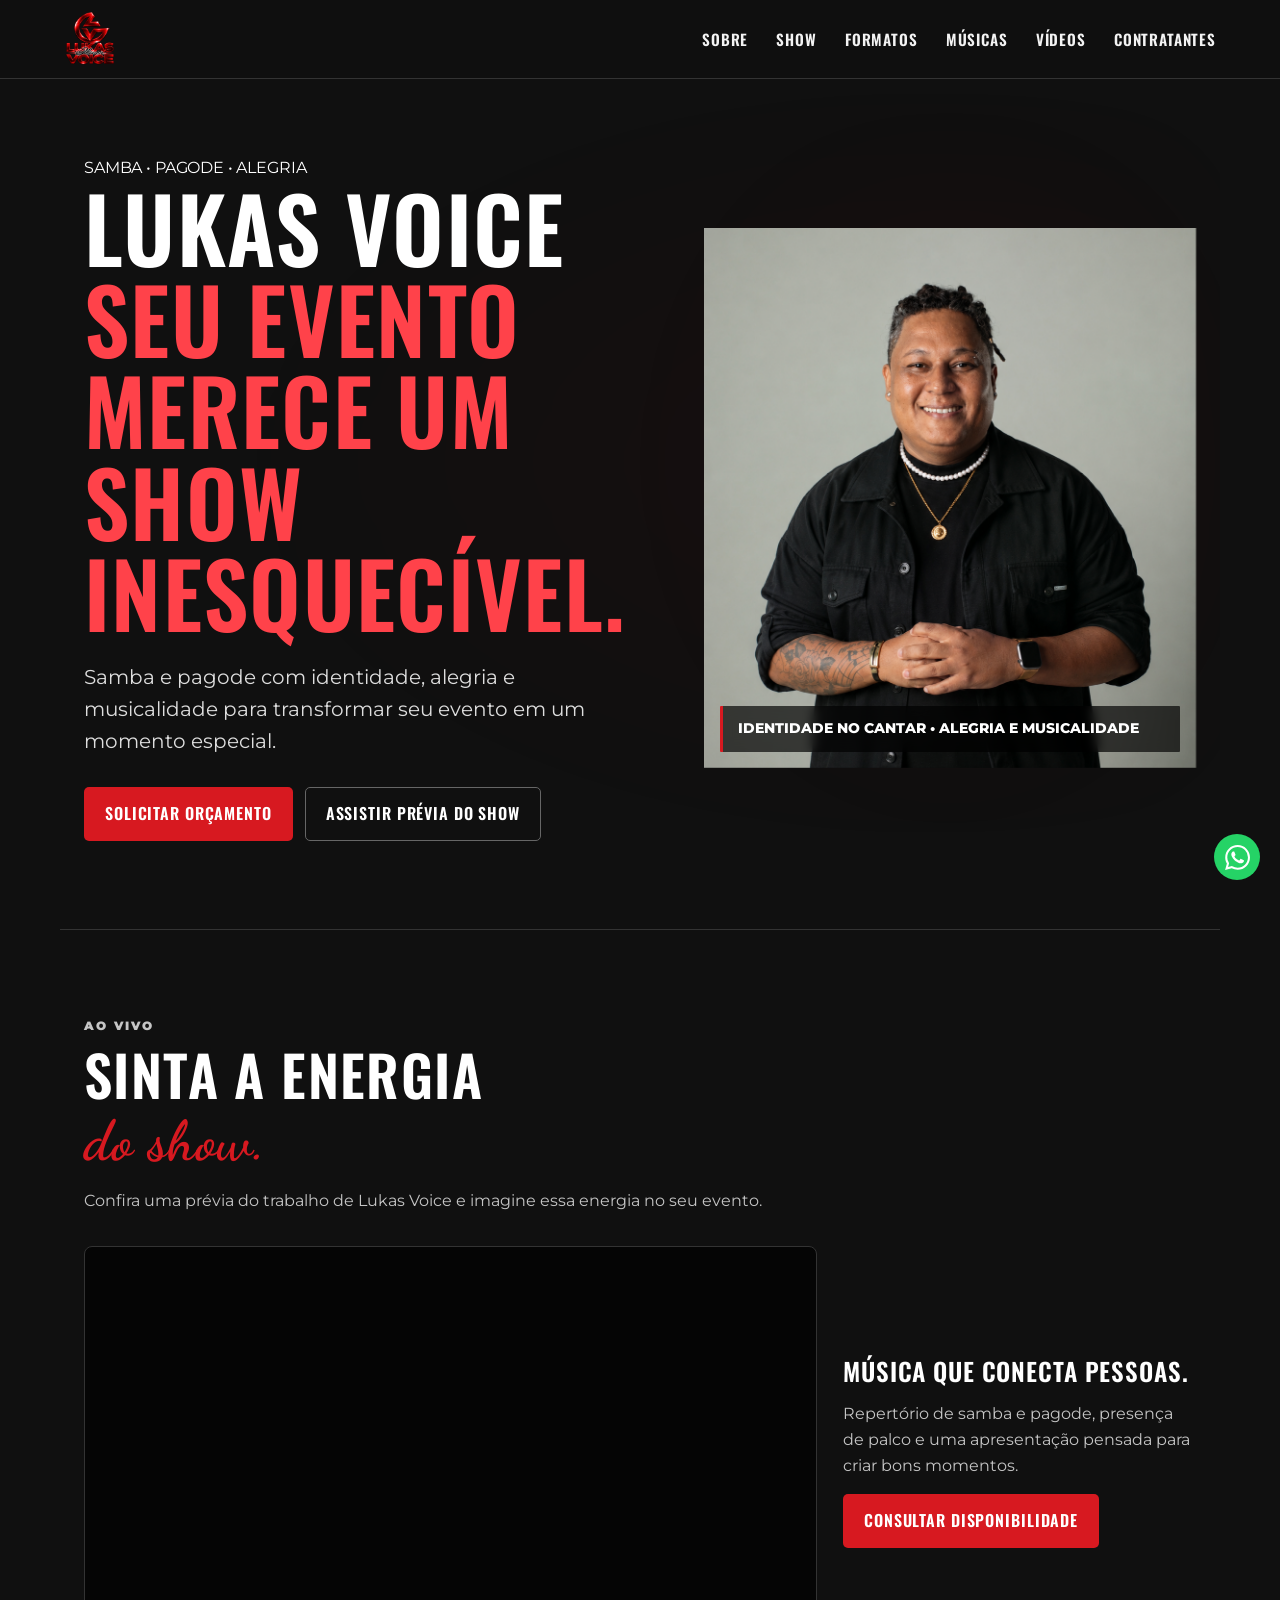
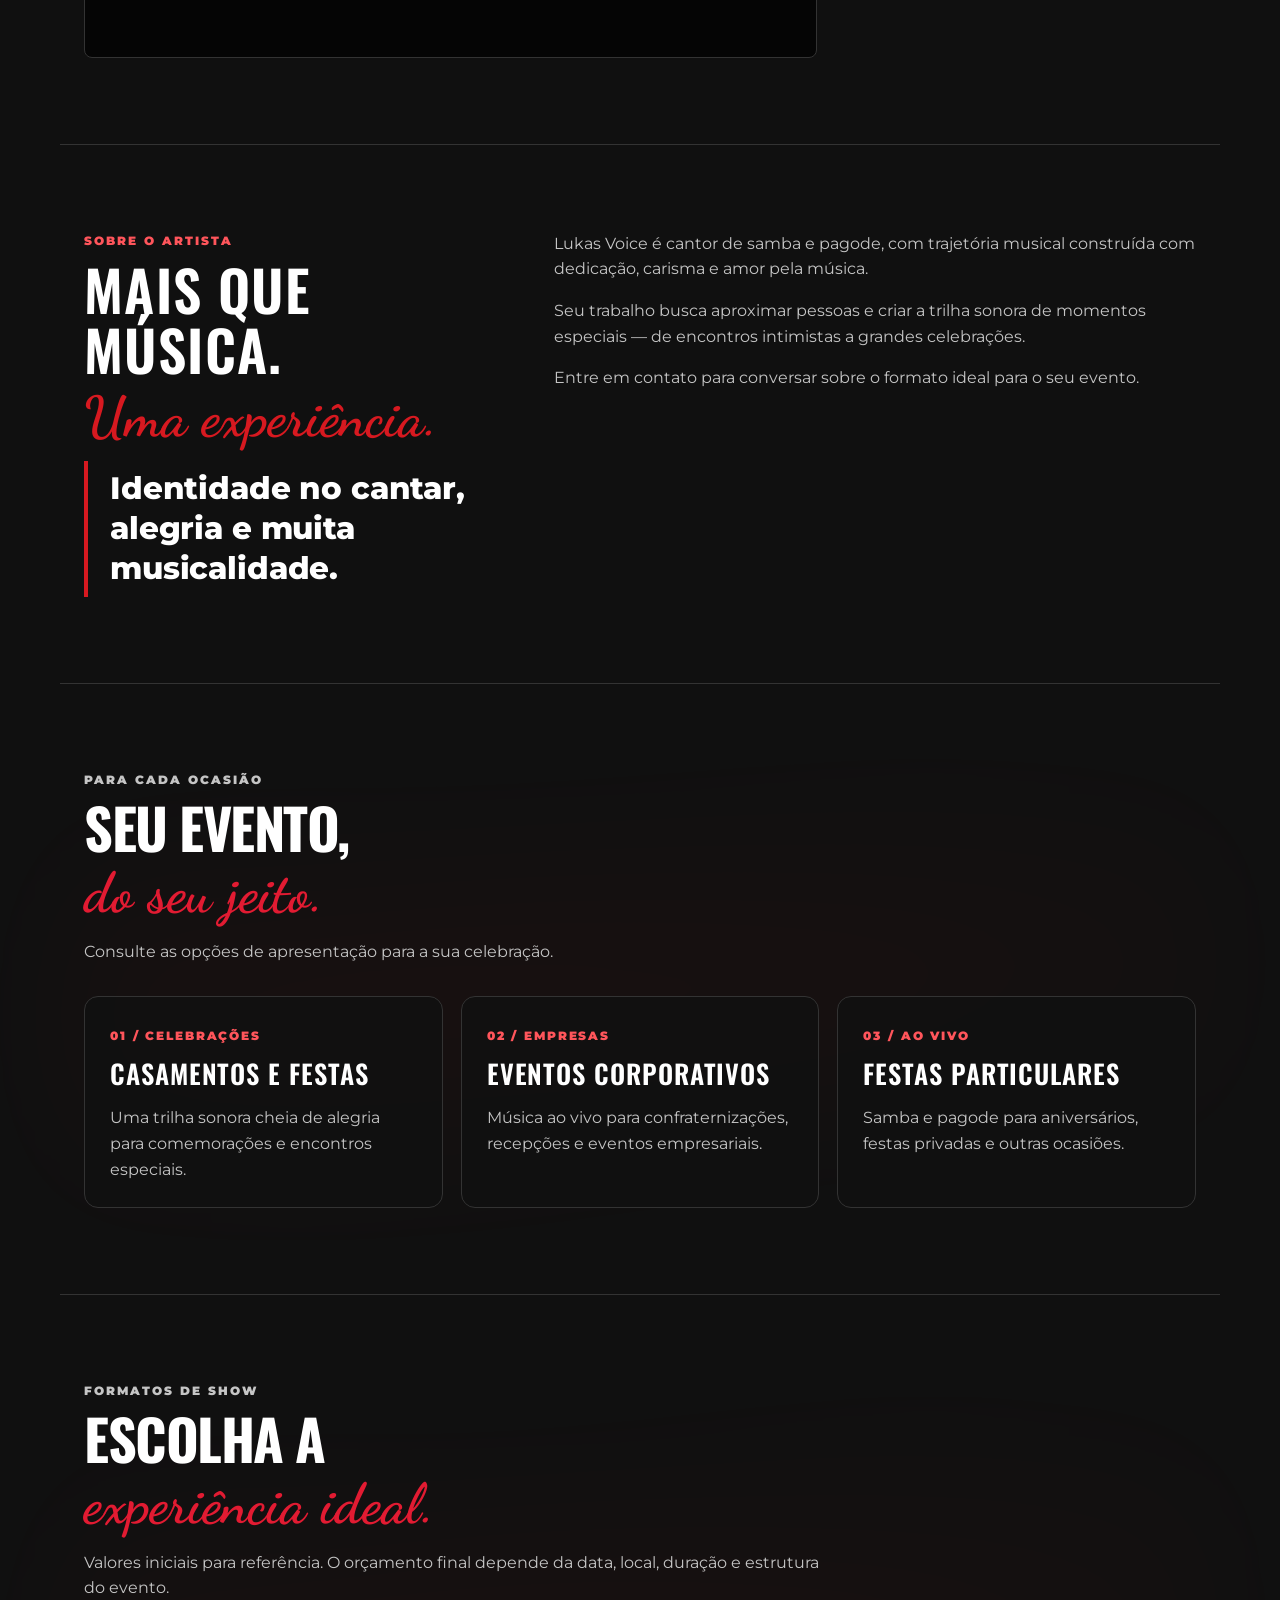
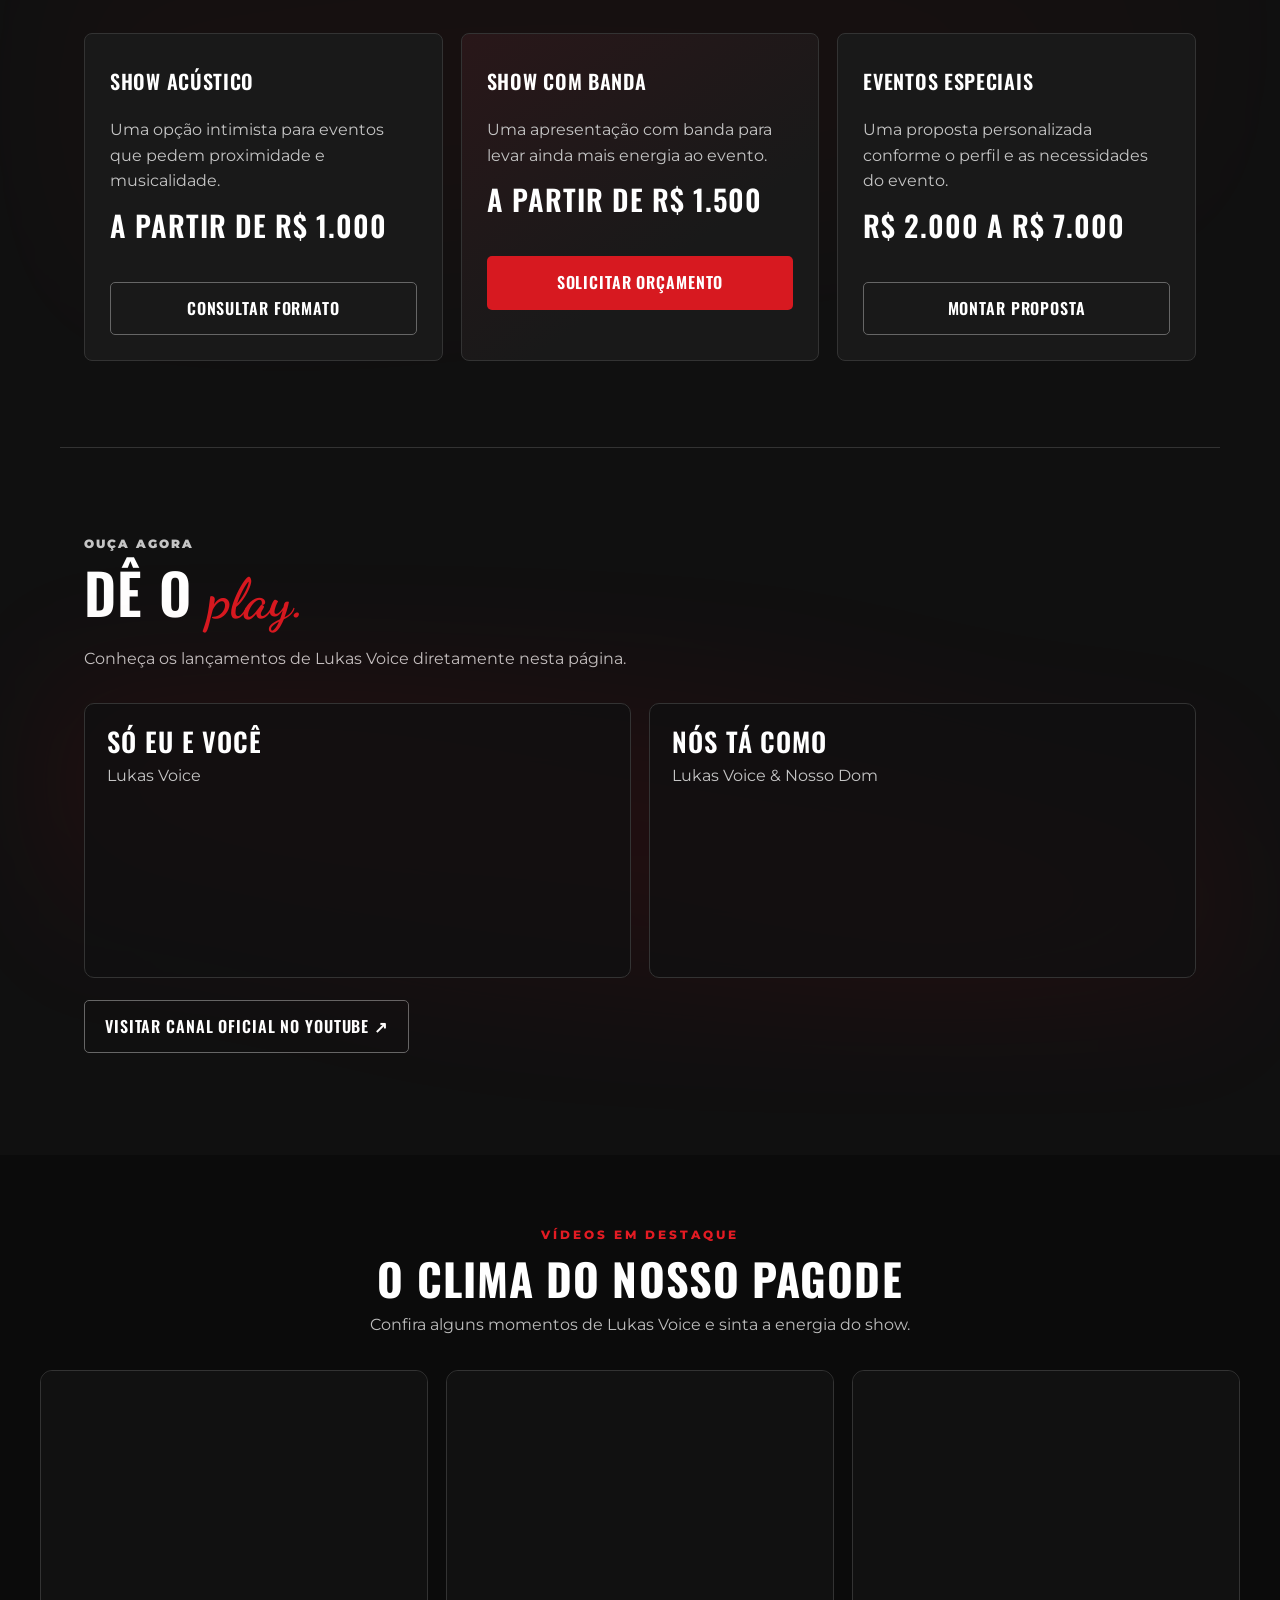
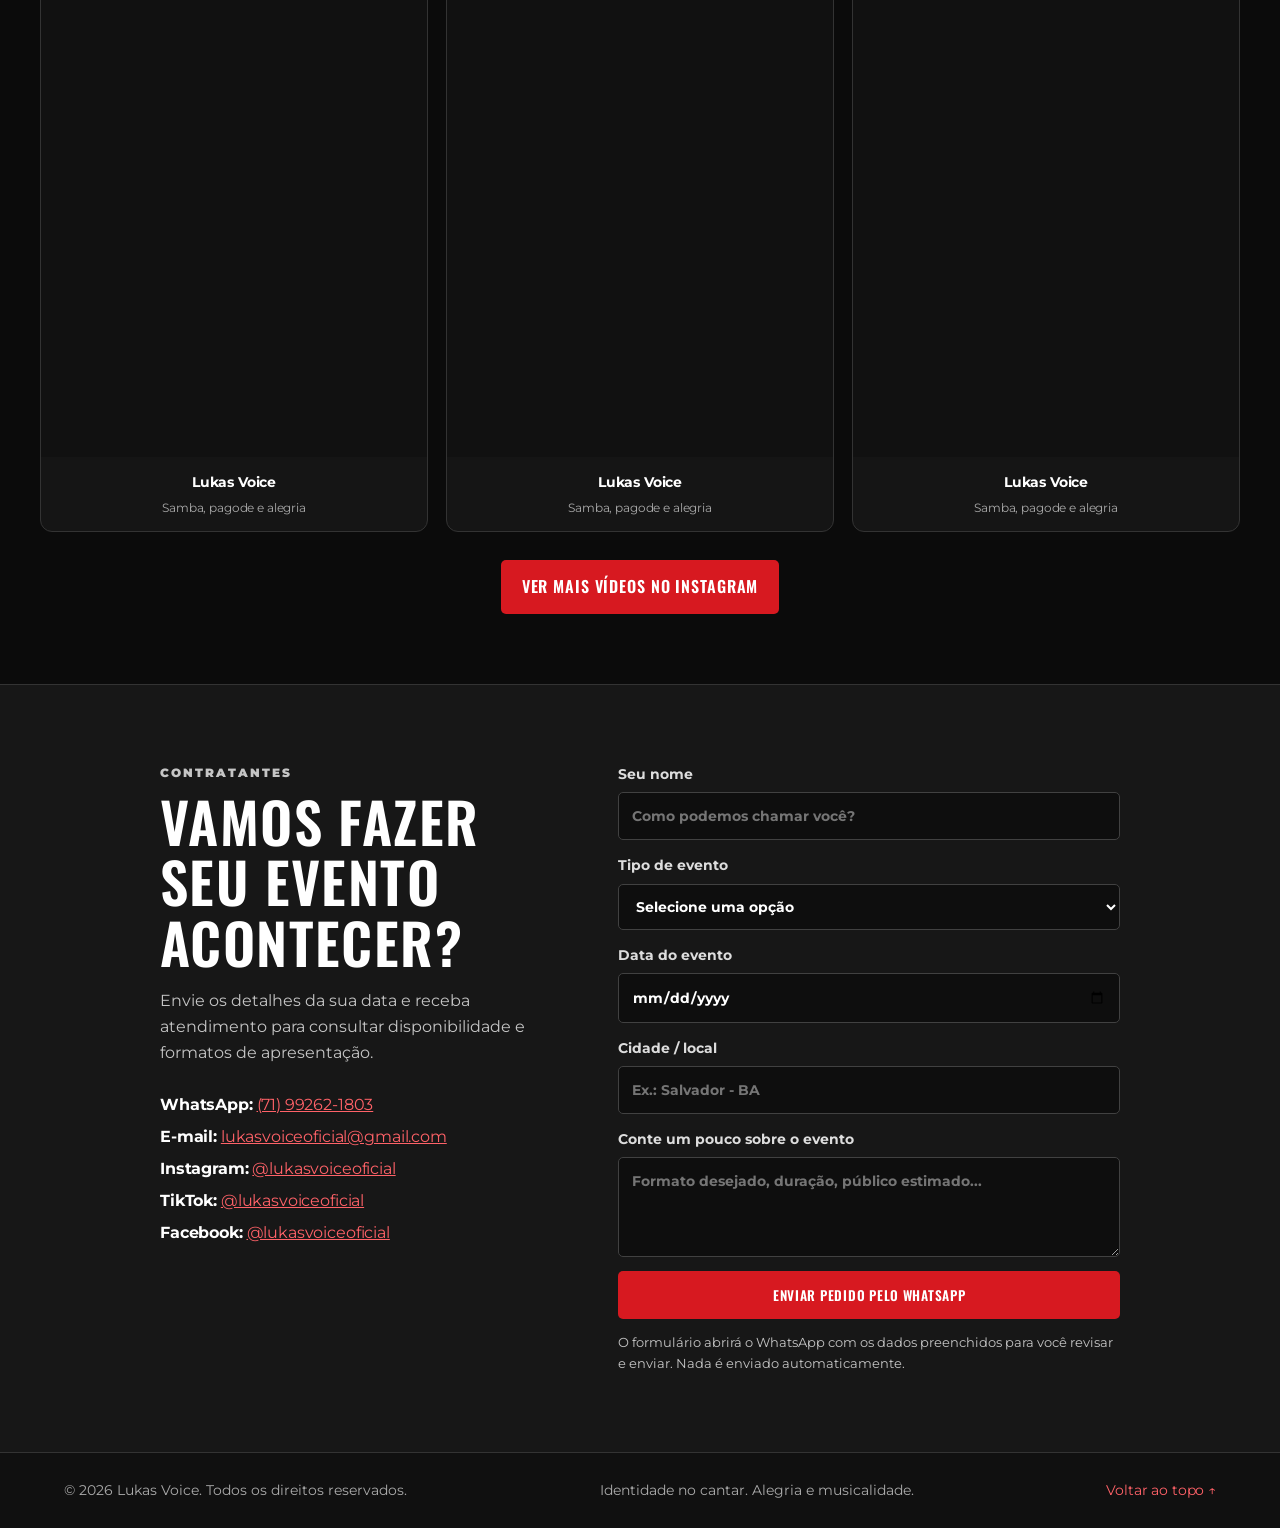
<file: index.html>
<!doctype html>
<html lang="pt-BR">
<head>
  <meta charset="utf-8">
  <meta name="viewport" content="width=device-width, initial-scale=1">
  <meta name="theme-color" content="#111111">
  <meta name="description" content="Lukas Voice — samba e pagode para casamentos, eventos corporativos, festas e celebrações especiais. Solicite seu orçamento.">
  <title>Lukas Voice | Samba, Pagode e Shows</title>
  <style>
    :root {
      --red: #d71920;
      --red-dark: #a90f16;
      --black: #101010;
      --panel: #191919;
      --white: #fff;
      --muted: #c5c5c5;
      --line: #333;
      --max: 1160px;
    }
    * { box-sizing: border-box; }
    html { scroll-behavior: smooth; }
    body {
      margin: 0;
      background: var(--black);
      color: var(--white);
      font-family: Inter, Arial, Helvetica, sans-serif;
      line-height: 1.6;
    }
    a { color: inherit; }
    img, iframe { max-width: 100%; }
    .site-header {
      position: sticky;
      top: 0;
      z-index: 20;
      min-height: 78px;
      display: flex;
      align-items: center;
      justify-content: space-between;
      gap: 24px;
      padding: 12px max(5vw, 22px);
      background: rgba(16,16,16,.96);
      border-bottom: 1px solid var(--line);
      backdrop-filter: blur(10px);
    }
    .brand { display: inline-flex; align-items: center; text-decoration: none; }
    .brand img { display: block; max-height: 54px; width: auto; }
    .nav { display: flex; align-items: center; gap: clamp(14px, 2.2vw, 30px); }
    .nav a {
      color: #f3f3f3;
      text-decoration: none;
      font-size: .95rem;
      font-weight: 700;
      transition: color .2s ease;
    }
    .nav a:hover { color: #ff555b; }
    .menu-toggle {
      display: none;
      color: white;
      background: transparent;
      border: 1px solid var(--line);
      border-radius: 6px;
      padding: 8px 12px;
      font-size: 1.2rem;
    }
    .hero {
      max-width: var(--max);
      min-height: 650px;
      margin: auto;
      padding: 76px 24px 88px;
      display: grid;
      grid-template-columns: minmax(0, 1.05fr) minmax(300px, .95fr);
      align-items: center;
      gap: clamp(32px, 6vw, 76px);
    }
    .eyebrow {
      margin: 0 0 16px;
      color: #ff5b61;
      font-size: .8rem;
      font-weight: 900;
      letter-spacing: .19em;
    }
    h1 {
      margin: 0;
      font-size: clamp(2.7rem, 5.5vw, 5.1rem);
      line-height: 1.02;
      letter-spacing: -.055em;
    }
    h1 span { color: #ff424a; }
    .lead { max-width: 570px; color: #dedede; font-size: clamp(1.05rem, 1.6vw, 1.25rem); margin: 24px 0 30px; }
    .actions { display: flex; flex-wrap: wrap; gap: 12px; }
    .button {
      display: inline-flex;
      justify-content: center;
      align-items: center;
      min-height: 48px;
      padding: 13px 20px;
      border: 1px solid transparent;
      border-radius: 5px;
      text-decoration: none;
      text-align: center;
      font-weight: 800;
      transition: transform .2s ease, background .2s ease;
    }
    .button:hover { transform: translateY(-2px); }
    .primary { background: var(--red); color: white; }
    .primary:hover { background: var(--red-dark); }
    .secondary { border-color: #666; background: transparent; color: white; }
   

.hero-art {
  position: relative;
  isolation: isolate;
  min-height: 420px;
  height: min(55vw, 540px);
  max-height: 540px;
  overflow: visible;
  border-radius: 12px;
  background: transparent;
  border: none;
  box-shadow: none;
}

.hero-art::before {
  content: "";
  position: absolute;
  inset: -18%;
  z-index: -1;
  pointer-events: none;
  background: radial-gradient(
    ellipse at 50% 45%,
    rgba(220, 0, 20, 0.24) 0%,
    rgba(180, 0, 15, 0.13) 35%,
    rgba(100, 0, 10, 0.05) 58%,
    transparent 50%
  );
  filter: blur(45px);
  border: none;
  box-shadow: none;
}

.foto-inicio {
  display: block;
  width: 100%;
  height: 100%;
  object-fit: cover;
  object-position: center 35%;
  border-radius: 0;
}


    .photo-caption {
      position: absolute;
      bottom: 16px;
      left: 16px;
      right: 16px;
      padding: 12px 15px;
      background: rgba(0,0,0,.68);
      border-left: 3px solid var(--red);
      border-radius: 1px;
      font-size: .85rem;
      font-weight: 800;
      backdrop-filter: blur(6px);
    }
    .section {
      max-width: var(--max);
      margin: auto;
      padding: 86px 24px;
      border-top: 1px solid var(--line);
    }
    .section-heading { max-width: 740px; margin-bottom: 32px; }
    .section-kicker { margin: 0 0 8px; color: #ff555b; font-size: .78rem; font-weight: 900; letter-spacing: .16em; }
    h2 { margin: 0 0 14px; font-size: clamp(2rem, 4vw, 3.4rem); line-height: 1.1; letter-spacing: -.04em; }
    .section-heading p, .about-copy p { color: var(--muted); }
    .video-layout { display: grid; grid-template-columns: minmax(0, 1.35fr) minmax(240px, .65fr); gap: 26px; align-items: center; }
    .video-frame { aspect-ratio: 16 / 9; overflow: hidden; background: #050505; border: 1px solid var(--line); border-radius: 8px; }
    .video-frame iframe { display: block; width: 100%; height: 100%; border: 0; }
    .video-copy { padding: 10px 0; }
    .video-copy h3 { margin: 0 0 10px; font-size: 1.55rem; }
    .video-copy p { color: var(--muted); }
    .about-grid { display: grid; grid-template-columns: .8fr 1.2fr; gap: 42px; align-items: start; }
    .about-highlight { border-left: 4px solid var(--red); padding: 8px 0 8px 22px; font-size: clamp(1.35rem, 2.4vw, 2rem); font-weight: 800; line-height: 1.3; }
    .about-copy p { margin-top: 0; }
    .event-grid, .price-grid { display: grid; grid-template-columns: repeat(3, minmax(0, 1fr)); gap: 18px; }
    .event-card, .price-card {
      background: var(--panel);
      border: 1px solid #333;
      border-radius: 8px;
      padding: 25px;
    }
    .event-card .number { color: #ff555b; font-size: .78rem; font-weight: 900; letter-spacing: .15em; }
    .event-card h3, .price-card h3 { margin: 10px 0 8px; font-size: 1.25rem; }
    .event-card p, .price-card p { margin-bottom: 0; color: var(--muted); }
    .price-card { display: flex; flex-direction: column; align-items: flex-start; }
    .price-card.featured { border-color: var(--red); background: linear-gradient(145deg, #291719, #191919 65%); }
    .price { display: block; margin: 8px 0 12px; font-size: 1.8rem; font-weight: 900; letter-spacing: -.04em; }
    .price-card .button { margin-top: 22px; width: 100%; }
    .music-grid { display: grid; grid-template-columns: repeat(2, minmax(0, 1fr)); gap: 18px; }
    .music-card { background: var(--panel); border: 1px solid var(--line); border-radius: 8px; padding: 22px; }
    .music-card h3 { margin: 0 0 5px; }
    .music-card p { color: var(--muted); margin: 0 0 14px; }
    .music-card iframe { display: block; width: 100%; border: 0; border-radius: 8px; }
    .gallery-note { color: var(--muted); }
    .contact {
      padding: 78px max(5vw, 24px);
      background: #171717;
      border-top: 1px solid var(--line);
    }
    .contact-inner { max-width: 960px; margin: auto; display: grid; grid-template-columns: .9fr 1.1fr; gap: 48px; }
    .contact-copy p { color: var(--muted); }
    .contact-details { margin-top: 24px; line-height: 2; }
    .contact-details a { color: #ff6268; }
    form { display: grid; gap: 14px; }
    label { display: grid; gap: 6px; color: #ddd; font-size: .9rem; font-weight: 700; }
    input, select, textarea {
      width: 100%;
      padding: 12px 13px;
      color: white;
      background: #0e0e0e;
      border: 1px solid #414141;
      border-radius: 5px;
      font: inherit;
    }
    input:focus, select:focus, textarea:focus { outline: 2px solid #d71920; outline-offset: 1px; }
    textarea { min-height: 100px; resize: vertical; }
    .form-note { color: var(--muted); font-size: .8rem; }
    .footer {
      display: flex;
      justify-content: space-between;
      align-items: center;
      gap: 16px;
      flex-wrap: wrap;
      padding: 26px max(5vw, 24px);
      color: #aaa;
      font-size: .88rem;
      border-top: 1px solid var(--line);
    }
    .footer p { margin: 0; }
    .footer a { color: #ff6268; text-decoration: none; }
    @media (max-width: 800px) {
      .site-header { min-height: 68px; }
      .menu-toggle { display: block; }
      .nav {
        display: none;
        position: absolute;
        top: 100%;
        left: 0;
        right: 0;
        flex-direction: column;
        align-items: stretch;
        gap: 0;
        padding: 10px 24px 18px;
        background: #111;
        border-bottom: 1px solid var(--line);
      }
      .nav.open { display: flex; }
      .nav a { padding: 12px 0; }
      .hero { grid-template-columns: 1fr; padding-top: 54px; gap: 30px; }
      .hero-art { min-height: 360px; height: min(105vw, 520px); }
      .video-layout, .about-grid, .contact-inner { grid-template-columns: 1fr; }
      .event-grid, .price-grid { grid-template-columns: 1fr; }
      .section { padding-top: 65px; padding-bottom: 65px; }
    }
    @media (max-width: 520px) {
      .music-grid { grid-template-columns: 1fr; }
      .hero { padding-left: 20px; padding-right: 20px; }
      .actions .button { width: 100%; }
      .whatsapp-float { right: 15px; bottom: 15px; }
    }
  
</style>

<style>
/* Abertura cinematográfica — Lukas Voice */
.lv-cinema {
  position: relative;
  isolation: isolate;
  overflow: hidden;
}

.lv-cinema::before {
  content: "";
  position: absolute;
  inset: 0;
  z-index: -1;
  pointer-events: none;
  background:
    radial-gradient(
      ellipse at 75% 45%,
      rgba(220, 20, 45, 0.24),
      transparent 58%
    );
  animation: lv-light-in 1.6s ease-out both;
}

.lv-reveal {
  opacity: 0;
  animation: lv-fade-up 0.9s ease-out forwards;
}

.lv-photo {
  opacity: 0;
  transform: scale(0.94);
  animation: lv-photo-in 1.3s ease-out 0.15s forwards;
}

.lv-title {
  opacity: 0;
  transform: translateY(22px);
  animation: lv-fade-up 0.9s ease-out 0.4s forwards;
}

.lv-subtitle {
  opacity: 0;
  animation: lv-fade-up 0.8s ease-out 0.7s forwards;
}

.lv-cta {
  opacity: 0;
  animation: lv-fade-up 0.8s ease-out 0.95s forwards;
  transition: transform 0.25s ease,
              box-shadow 0.25s ease;
}


/* Lukas Voice — hover individual, sem brilho externo */
.hero .actions.lv-cta {
  box-shadow: none !important;
  filter: none !important;
}

.hero .actions.lv-cta:hover {
  box-shadow: none !important;
  filter: none !important;
}

.hero .actions.lv-cta .button,
.hero .actions.lv-cta .button:hover {
  box-shadow: none !important;
  filter: none !important;
  text-shadow: none !important;
  transition: transform 0.2s ease, background 0.2s ease;
}

.hero .actions.lv-cta .button:hover {
  transform: translateY(-2px);
}

.hero .actions.lv-cta .button.primary:hover {
  background: var(--red-dark);
}

.hero .actions.lv-cta .button.secondary:hover {
  border-color: var(--red);
  background: rgba(215, 25, 32, 0.08);
}

@keyframes lv-fade-up {
  from {
    opacity: 0;
    transform: translateY(22px);
  }
  to {
    opacity: 1;
    transform: translateY(0);
  }
}

@keyframes lv-photo-in {
  from {
    opacity: 0;
    transform: scale(0.94);
    filter: brightness(0.65);
  }
  to {
    opacity: 1;
    transform: scale(1);
    filter: brightness(1);
  }
}

@keyframes lv-light-in {
  from { opacity: 0; }
  to { opacity: 1; }
}

@media (prefers-reduced-motion: reduce) {
  .lv-cinema::before,
  .lv-reveal,
  .lv-photo,
  .lv-title,
  .lv-subtitle,
  .lv-cta {
    animation: none !important;
    opacity: 1 !important;
    transform: none !important;
    filter: none !important;
  }

  .lv-cta {
    transition: none;
  }
}

/* Animação da frase de assinatura Lukas Voice */
.photo-caption {
  animation: assinatura-entrada 1.2s ease-out both;
  animation-delay: 1s;
  text-shadow: 0 0 12px rgba(220, 20, 45, 0.45);
}

@keyframes assinatura-entrada {
  0% {
    opacity: 0;
    transform: translateY(14px);
    letter-spacing: 1px;
  }

  100% {
    opacity: 1;
    transform: translateY(0);
    letter-spacing: normal;
  }
}

/* Brilho suave ao passar o mouse */
.photo-caption {
  transition: text-shadow 0.3s ease, color 0.3s ease;
}

.photo-caption:hover {
  color: #ff3048;
  text-shadow: 0 0 8px rgba(255, 48, 72, 0.65),
               0 0 20px rgba(255, 48, 72, 0.35);
}

@media (prefers-reduced-motion: reduce) {
  .photo-caption {
    animation: none;
    opacity: 1;
    transform: none;
    transition: none;
  }
}

/* Animação da logo Lukas Voice */
.logo img {
  transform-origin: center;
  animation: logo-entrada 1.2s ease-out both,
             logo-brilho 3s ease-in-out 1.2s infinite;
}

@keyframes logo-entrada {
  from {
    opacity: 0;
    transform: scale(0.75);
    filter: brightness(0.5);
  }
  to {
    opacity: 1;
    transform: scale(1);
    filter: brightness(1);
  }
}

@keyframes logo-brilho {
  0%, 100% {
    filter: drop-shadow(0 0 0 rgba(255, 35, 55, 0));
  }
  50% {
    filter: drop-shadow(0 0 12px rgba(255, 35, 55, 0.7));
  }
}

/* Palavras entrando uma por uma */
.lv-palavras span {
  display: inline-block;
  opacity: 0;
  animation: palavra-entrada 0.7s ease-out forwards;
}

.lv-palavras span:nth-child(1) {
  animation-delay: 0.3s;
}

.lv-palavras span:nth-child(2) {
  animation-delay: 0.8s;
}

.lv-palavras span:nth-child(3) {
  animation-delay: 1.3s;
}

@keyframes palavra-entrada {
  from {
    opacity: 0;
    transform: translateY(12px);
    filter: blur(4px);
  }
  to {
    opacity: 1;
    transform: translateY(0);
    filter: blur(0);
  }
}

@media (prefers-reduced-motion: reduce) {
  .logo img,
  .lv-palavras span {
    animation: none !important;
    opacity: 1;
    transform: none;
    filter: none;
  }
}

/* Correção definitiva do ícone flutuante */
a.whatsapp-float {
  position: fixed !important;
  background-color: #25D366 !important;
  right: 20px !important;
  bottom: 20px !important;
  width: 46px !important;
  height: 46px !important;
  min-width: 46px !important;
  padding: 0 !important;
  box-sizing: border-box !important;
  border-radius: 50% !important;
  display: flex !important;
  align-items: center !important;
  justify-content: center !important;
  overflow: hidden !important;
  z-index: 99999 !important;
  font-size: 0 !important;
  line-height: 0 !important;
}

a.whatsapp-float svg {
  display: block !important;
  width: 25px !important;
  height: 25px !important;
  min-width: 25px !important;
  max-width: 25px !important;
  min-height: 25px !important;
  max-height: 25px !important;
  flex: 0 0 25px !important;
  position: static !important;
}

a.whatsapp-float svg path {
  fill: #fff !important;
}

@media (max-width: 600px) {
  a.whatsapp-float {
    right: 14px !important;
    bottom: 14px !important;
    width: 42px !important;
    height: 42px !important;
    min-width: 42px !important;
  }
}

/* Animação do menu Lukas Voice */
nav a {
  position: relative;
  display: inline-block;
  text-decoration: none;
  transition: color 0.3s ease, transform 0.3s ease;
  animation: menu-entrada 0.7s ease-out both;
}

nav a:nth-child(1) { animation-delay: 0.10s; }
nav a:nth-child(2) { animation-delay: 0.20s; }
nav a:nth-child(3) { animation-delay: 0.30s; }
nav a:nth-child(4) { animation-delay: 0.40s; }
nav a:nth-child(5) { animation-delay: 0.50s; }
nav a:nth-child(6) { animation-delay: 0.60s; }

/* Linha vermelha que aparece embaixo */
nav a::after {
  content: "";
  position: absolute;
  left: 0;
  bottom: -5px;
  width: 100%;
  height: 2px;
  background: #e31e35;
  transform: scaleX(0);
  transform-origin: center;
  transition: transform 0.3s ease;
}

nav a:hover {
  color: #e31e35;
  transform: translateY(-2px);
}

nav a:hover::after {
  transform: scaleX(1);
}

@keyframes menu-entrada {
  from {
    opacity: 0;
    transform: translateY(-10px);
  }
  to {
    opacity: 1;
    transform: translateY(0);
  }
}

@media (prefers-reduced-motion: reduce) {
  nav a {
    animation: none;
    transition: none;
  }
}

/* Animação da logomarca Lukas Oliver Voice */
header .logo {
  display: inline-flex;
  align-items: center;
  transform-origin: left center;
  animation: lv-logo-entrada 1s ease-out both;
}

header .logo img {
  display: block;
  max-width: 100%;
  height: auto;
  animation: lv-logo-brilho 3.5s ease-in-out 1s infinite;
  transition: transform 0.3s ease;
}

header .logo:hover img {
  transform: scale(1.04);
}

@keyframes lv-logo-entrada {
  from {
    opacity: 0;
    transform: translateY(-10px) scale(0.94);
  }
  to {
    opacity: 1;
    transform: translateY(0) scale(1);
  }
}

@keyframes lv-logo-brilho {
  0%, 100% {
    filter: drop-shadow(0 0 0 rgba(227, 30, 53, 0));
  }
  50% {
    filter: drop-shadow(0 0 8px rgba(227, 30, 53, 0.45));
  }
}

@media (prefers-reduced-motion: reduce) {
  header .logo,
  header .logo img {
    animation: none !important;
    transition: none !important;
    transform: none !important;
    filter: none !important;
    opacity: 1 !important;
  }
}
  
/* LUKAS VOICE — remover brilho excessivo dos botões */
.button,
.button.primary,
.button.secondary {
  box-shadow: none !important;
  filter: none !important;
  text-shadow: none !important;
  -webkit-filter: none !important;
}

/* Hover sem sombra externa */
.button:hover,
.button.primary:hover,
.button.secondary:hover,
.button:focus,
.button:active {
  box-shadow: none !important;
  filter: none !important;
  -webkit-filter: none !important;
  text-shadow: none !important;
}

/* Desativar brilhos criados por pseudo-elementos */
.button::before,
.button::after,
.button.primary::before,
.button.primary::after,
.button.secondary::before,
.button.secondary::after {
  box-shadow: none !important;
  filter: none !important;
  -webkit-filter: none !important;
}

/* Movimento discreto, sem brilho vermelho */
.button:hover {
  transform: translateY(-1px);
}


/* LUKAS VOICE — fumaça vermelha atrás das músicas */
#musicas {
  position: relative;
  isolation: isolate;
  background: #101010;
}

#musicas .music-grid {
  position: relative;
  isolation: isolate;
}

/* Nuvens difusas, sem bordas quadradas */
#musicas .music-grid::before {
  content: "";
  position: absolute;
  z-index: -1;
  pointer-events: none;
  inset: -65px -45px;
  background:
    radial-gradient(
      ellipse at 18% 35%,
      rgba(220, 15, 35, 0.30) 0%,
      rgba(180, 10, 25, 0.16) 25%,
      transparent 58%
    ),
    radial-gradient(
      ellipse at 78% 65%,
      rgba(235, 20, 40, 0.27) 0%,
      rgba(160, 5, 25, 0.13) 28%,
      transparent 60%
    ),
    radial-gradient(
      ellipse at 50% 50%,
      rgba(120, 0, 15, 0.18) 0%,
      transparent 68%
    );
  filter: blur(38px);
  opacity: 0.9;
  animation: lv-fumaca 9s ease-in-out infinite alternate;
}

/* Players sem bordas vermelhas marcadas */
#musicas .music-card {
  position: relative;
  z-index: 1;
  background: rgba(16, 16, 16, 0.78);
  border: 1px solid rgba(255, 255, 255, 0.07);
  border-radius: 10px;
  transition: transform 0.3s ease;
}

#musicas .music-card:hover {
  transform: translateY(-3px);
}

@keyframes lv-fumaca {
  0% {
    transform: translate(-10px, 5px) scale(0.96);
    opacity: 0.65;
  }
  50% {
    transform: translate(8px, -7px) scale(1.03);
    opacity: 0.9;
  }
  100% {
    transform: translate(-3px, 4px) scale(1.06);
    opacity: 0.75;
  }
}

@media (prefers-reduced-motion: reduce) {
  #musicas .music-grid::before {
    animation: none;
  }

  #musicas .music-card {
    transition: none;
  }
}


/* Lukas Voice — fumaça vermelha discreta nas grades */
#eventos,
#formatos {
  position: relative;
  isolation: isolate;
}

#eventos::before,
#formatos::before {
  content: "";
  position: absolute;
  z-index: -1;
  pointer-events: none;
  inset: 8% 0;
  background:
    radial-gradient(
      ellipse at 20% 55%,
      rgba(215, 25, 32, 0.16),
      transparent 55%
    ),
    radial-gradient(
      ellipse at 75% 45%,
      rgba(215, 25, 32, 0.12),
      transparent 52%
    );
  filter: blur(45px);
  opacity: 0.8;
}

/* Cartões escuros e elegantes */
#eventos .event-card,
#formatos .format-card {
  background: rgba(16, 16, 16, 0.88);
  border: 1px solid rgba(215, 25, 32, 0.28);
  border-radius: 14px;
  transition: transform 0.25s ease,
              border-color 0.25s ease;
}

#eventos .event-card:hover,
#formatos .format-card:hover {
  transform: translateY(-3px);
  border-color: rgba(215, 25, 32, 0.55);
}

@media (prefers-reduced-motion: reduce) {
  #eventos .event-card,
  #formatos .format-card {
    transition: none;
  }
}

/* LUKAS VOICE — tipografia elegante */
#eventos h2,
#formatos h2 {
  font-family: 'Montserrat', sans-serif;
  font-weight: 800;
  letter-spacing: -1.5px;
  line-height: 1.05;
  color: #fff;
}

/* Destaques cursivos em vermelho */
#eventos h2 em,
#formatos h2 em,
#eventos h2 .destaque,
#formatos h2 .destaque {
  font-family: 'Dancing Script', cursive;
  font-weight: 700;
  font-style: normal;
  color: #e21b32;
  display: inline-block;
  letter-spacing: 0;
}

/* LUKAS VOICE — identidade tipográfica global */
:root {
  --font-main: 'Montserrat', sans-serif;
  --font-script: 'Dancing Script', cursive;
}

html,
body,
button,
input,
textarea,
select {
  font-family: var(--font-main);
}

body {
  letter-spacing: -0.15px;
}

/* Títulos principais */
h1,
h2,
h3,
h4,
.section-heading h2,
.hero h1 {
  font-family: var(--font-main);
  font-weight: 800;
  letter-spacing: -1.2px;
  line-height: 1.12;
}

/* Subtítulos e textos */
p,
li,
label,
small,
nav a,
.button,
button {
  font-family: var(--font-main);
}

/* Palavras em destaque cursivo e vermelho */
h1 em,
h2 em,
h3 em,
.script,
.destaque-cursivo {
  font-family: var(--font-script);
  font-weight: 700;
  font-style: normal;
  color: var(--red);
  letter-spacing: 0;
}

/* Textos dos cartões */
.music-card h3,
.event-card h3,
.format-card h3 {
  font-weight: 700;
  letter-spacing: -0.5px;
}

/* Campos de formulário */
input,
textarea,
select {
  font-size: 14px;
  letter-spacing: 0;
}

/* Celular */
@media (max-width: 600px) {
  h1,
  h2,
  h3,
  .section-heading h2 {
    letter-spacing: -0.6px;
  }
}

/* GRADE DE VÍDEOS — LUKAS VOICE */
.videos-reels {
  padding: 70px 20px;
  background: #0b0b0b;
  color: #fff;
}

.reels-container {
  max-width: 1200px;
  margin: 0 auto;
}

.reels-heading {
  text-align: center;
  margin-bottom: 32px;
}

.reels-heading .reels-eyebrow {
  color: #e31b23;
  font-size: 12px;
  font-weight: 800;
  letter-spacing: 3px;
  text-transform: uppercase;
}

.reels-heading h2 {
  margin: 10px 0;
  font-size: clamp(28px, 4vw, 44px);
  font-weight: 800;
}

.reels-heading p {
  color: #bdbdbd;
  margin: 0;
  line-height: 1.6;
}

.reels-grid {
  display: grid;
  grid-template-columns: repeat(3, minmax(0, 1fr));
  gap: 18px;
  align-items: start;
}

.reel-card {
  min-width: 0;
  overflow: hidden;
  border: 1px solid #292929;
  border-radius: 12px;
  background: #151515;
  transition: border-color .25s, transform .25s;
}

.reel-card:hover {
  border-color: #e31b23;
  transform: translateY(-3px);
}

.reel-video {
  width: 100%;
  min-height: 420px;
  aspect-ratio: 9 / 16;
  overflow: hidden;
  background: #111;
}

.reel-video blockquote.instagram-media {
  width: 100% !important;
  min-width: 0 !important;
  max-width: 100% !important;
  margin: 0 !important;
  border: 0 !important;
  border-radius: 0 !important;
  background: #111 !important;
}

.reel-caption {
  padding: 14px;
  color: #fff;
  font-size: 14px;
  font-weight: 700;
  text-align: center;
}

.reel-caption span {
  display: block;
  margin-top: 5px;
  color: #aaa;
  font-size: 12px;
  font-weight: 400;
}

@media (max-width: 700px) {
  .videos-reels {
    padding: 45px 12px;
  }

  .reels-grid {
    grid-template-columns: repeat(2, minmax(0, 1fr));
    gap: 10px;
  }

  .reel-video {
    min-height: 340px;
  }

  .reel-caption {
    padding: 10px 6px;
    font-size: 12px;
  }
}

@media (max-width: 380px) {
  .reels-grid {
    grid-template-columns: 1fr;
    max-width: 420px;
    margin: 0 auto;
    gap: 18px;
  }

  .reel-video {
    min-height: 420px;
  }
}


/* CORREÇÃO MOBILE — manter os Reels verticais sem achatar */
@media (max-width: 700px) {
  .reels-grid {
    grid-template-columns: minmax(0, 1fr) !important;
    max-width: 420px;
    margin: 0 auto;
    gap: 18px;
  }

  .reel-video {
    height: auto !important;
    min-height: 0 !important;
    aspect-ratio: auto !important;
    overflow: visible !important;
  }

  .reel-video blockquote.instagram-media {
    width: 100% !important;
    min-width: 0 !important;
    max-width: 100% !important;
    margin: 0 auto !important;
  }

  .reel-video iframe {
    max-width: 100% !important;
  }
}

/* AJUSTE VISUAL — fumaça vermelha bem discreta, sem contornos fortes */
.hero-art::before,
.lv-cinema::before,
#eventos::before,
#formatos::before,
#musicas .music-grid::before {
  display: block !important;
  filter: blur(58px) !important;
  opacity: 0.32 !important;
}

.hero-art::before {
  background: radial-gradient(ellipse at 50% 45%, rgba(220, 0, 20, 0.16) 0%, rgba(180, 0, 15, 0.07) 38%, transparent 68%) !important;
}

.lv-cinema::before {
  animation: lv-light-in 1.6s ease-out both !important;
  background: radial-gradient(ellipse at 75% 45%, rgba(220, 20, 45, 0.12), transparent 62%) !important;
}

#eventos::before,
#formatos::before {
  opacity: 0.28 !important;
  filter: blur(58px) !important;
}

#musicas .music-grid::before {
  opacity: 0.34 !important;
  filter: blur(55px) !important;
  animation: lv-fumaca 14s ease-in-out infinite alternate !important;
}

.photo-caption,
.photo-caption:hover {
  text-shadow: none !important;
}

.logo img,
header .logo img {
  animation: logo-entrada 1.2s ease-out both !important;
  filter: none !important;
}

.event-card,
#formatos .price-card,
#musicas .music-card,
.reel-card,
.price-card.featured {
  border-color: #333 !important;
  box-shadow: none !important;
}

#eventos .event-card:hover,
#formatos .price-card:hover,
.reel-card:hover,
#musicas .music-card:hover {
  border-color: #333 !important;
  box-shadow: none !important;
}

#eventos .event-card,
#formatos .price-card,
.reel-card,
#musicas .music-card {
  transition: transform .25s ease !important;
}


/* LUKAS VOICE — tipografia de impacto, com leitura confortável */
:root {
  --font-main: 'Montserrat', Arial, sans-serif;
  --font-display: 'Oswald', Impact, sans-serif;
  --font-script: 'Dancing Script', cursive;
}

body, button, input, textarea, select {
  font-family: var(--font-main) !important;
}

h1, h2, h3, h4,
.section-heading h2,
.hero h1,
.eyebrow,
.nav a,
.button,
.menu-toggle,
.event-card h3,
.music-card h3,
.format-card h3,
.price-card h3,
.price,
.price-value {
  font-family: var(--font-display) !important;
  font-weight: 600;
  letter-spacing: .035em;
  text-transform: uppercase;
}

h1, .hero h1 {
  font-size: clamp(3rem, 7vw, 6rem);
  line-height: 1.02;
  letter-spacing: .015em;
}

h2, .section-heading h2 {
  font-size: clamp(2.15rem, 4.5vw, 3.5rem);
  line-height: 1.08;
  letter-spacing: .025em;
}

h3, .event-card h3, .music-card h3, .format-card h3 {
  font-size: clamp(1.25rem, 2.3vw, 1.65rem);
  line-height: 1.2;
}

.nav a, .button, button {
  letter-spacing: .055em;
}

p, li, label, small, input, textarea, select {
  font-family: var(--font-main) !important;
  letter-spacing: 0;
}

h1 em, h2 em, h3 em, .script, .destaque-cursivo,
#eventos h2 em, #formatos h2 em {
  font-family: var(--font-script) !important;
  text-transform: none;
  letter-spacing: 0;
}

@media (max-width: 600px) {
  h1, .hero h1 { font-size: clamp(2.65rem, 12vw, 4.2rem); }
  h2, .section-heading h2 { font-size: clamp(2rem, 9vw, 2.8rem); }
  .nav a, .button { letter-spacing: .025em; }
}

</style>

<link rel="preconnect" href="https://fonts.googleapis.com">
<link rel="preconnect" href="https://fonts.gstatic.com" crossorigin>
<link href="https://fonts.googleapis.com/css2?family=Dancing+Script:wght@600;700&family=Montserrat:wght@400;500;600;700;800;900&family=Oswald:wght@400;500;600;700&display=swap" rel="stylesheet">
</head>
<body>
  <header class="site-header">
    <a class="brand" href="#inicio" aria-label="Lukas Voice - início">
      <img src="Logo PNG.png" alt="Logomarca Lukas Voice">
    </a>
    <button class="menu-toggle" type="button" aria-label="Abrir menu" aria-expanded="false">☰</button>
    <nav class="nav" aria-label="Navegação principal">
      <a href="#sobre">Sobre</a>
      <a href="#video">Show</a>
      <a href="#formatos">Formatos</a>
      <a href="#musicas">Músicas</a>
      <a href="#videos">Vídeos</a>
      <a href="#contato">Contratantes</a>
    </nav>
  </header>

  <main>
    <section class="hero lv-cinema" id="inicio">
      <div class="hero-content">
        <div class="lv-palavras">
          <span>SAMBA</span>
          <span> • PAGODE</span>
          <span> • ALEGRIA</span>
        </div>
        <h1 class="lv-title">LUKAS VOICE<br><span>Seu evento merece um show inesquecível.</span></h1>
        <p class="lead lv-subtitle">Samba e pagode com identidade, alegria e musicalidade para transformar seu evento em um momento especial.</p>
        <div class="actions lv-cta">
          <a class="button primary" href="https://wa.me/5571992621803?text=Ol%C3%A1%2C%20quero%20um%20or%C3%A7amento%20para%20show%20do%20Lukas%20Voice." target="_blank" rel="noopener">Solicitar orçamento</a>
          <a class="button secondary" href="#video">Assistir prévia do show</a>
        </div>
      </div>
      <div class="hero-art" aria-label="Foto oficial do artista">
        <img src="LUKAS VOICE INIICIO.PNG" class="foto-inicio lv-photo" alt="Foto oficial de Lukas Voice">
        <div class="photo-caption">IDENTIDADE NO CANTAR • ALEGRIA E MUSICALIDADE</div>
      </div>
    </section>

    <section class="section" id="video">
      <div class="section-heading">
        <p class="section-kicker">AO VIVO</p>
        <h2>Sinta a energia<br>
        <em>do show.</em></h2>
        <p>Confira uma prévia do trabalho de Lukas Voice e imagine essa energia no seu evento.</p>
      </div>
      <div class="video-layout">
        <div class="video-frame">
          <iframe src="https://www.youtube-nocookie.com/embed/ZM0YAHqF410" title="Lukas Voice — vídeo em destaque" loading="lazy" allow="accelerometer; autoplay; clipboard-write; encrypted-media; gyroscope; picture-in-picture; web-share" allowfullscreen></iframe>
        </div>
        <div class="video-copy">
          <h3>Música que conecta pessoas.</h3>
          <p>Repertório de samba e pagode, presença de palco e uma apresentação pensada para criar bons momentos.</p>
          <a class="button primary" href="https://wa.me/5571992621803?text=Ol%C3%A1%2C%20quero%20consultar%20a%20disponibilidade%20do%20Lukas%20Voice." target="_blank" rel="noopener">Consultar disponibilidade</a>
        </div>
      </div>
    </section>

    <section class="section" id="sobre">
      <div class="about-grid">
        <div>
          <p class="section-kicker">SOBRE O ARTISTA</p>
          <h2>Mais que música.<br>
            <em>Uma experiência.</em>
          </h2>
          
          <div class="about-highlight">Identidade no cantar, alegria e muita musicalidade.</div>
        </div>
        <div class="about-copy">
          <p>Lukas Voice é cantor de samba e pagode, com trajetória musical construída com dedicação, carisma e amor pela música.</p>
          <p>Seu trabalho busca aproximar pessoas e criar a trilha sonora de momentos especiais — de encontros intimistas a grandes celebrações.</p>
          <p>Entre em contato para conversar sobre o formato ideal para o seu evento.</p>
        </div>
      </div>
    </section>

    <section class="section" id="eventos">
      <div class="section-heading">
        <p class="section-kicker">PARA CADA OCASIÃO</p>
        <h2>Seu evento,<br>
          <em>do seu jeito.</em>
        </h2>
        <p>Consulte as opções de apresentação para a sua celebração.</p>
      </div>
      <div class="event-grid">
        <article class="event-card">
          <span class="number">01 / CELEBRAÇÕES</span>
          <h3>Casamentos e festas</h3>
          <p>Uma trilha sonora cheia de alegria para comemorações e encontros especiais.</p>
        </article>
        <article class="event-card">
          <span class="number">02 / EMPRESAS</span>
          <h3>Eventos corporativos</h3>
          <p>Música ao vivo para confraternizações, recepções e eventos empresariais.</p>
        </article>
        <article class="event-card">
          <span class="number">03 / AO VIVO</span>
          <h3>Festas particulares</h3>
          <p>Samba e pagode para aniversários, festas privadas e outras ocasiões.</p>
        </article>
      </div>
    </section>

    <section class="section" id="formatos">
      <div class="section-heading">
        <p class="section-kicker">FORMATOS DE SHOW</p>
        <h2>Escolha a<br>
          <em>experiência ideal.</em>
        </h2>
        <p>Valores iniciais para referência. O orçamento final depende da data, local, duração e estrutura do evento.</p>
      </div>
      <div class="price-grid">
        <article class="price-card">
          <h3>Show acústico</h3>
          <p>Uma opção intimista para eventos que pedem proximidade e musicalidade.</p>
          <span class="price">A partir de R$ 1.000</span>
          <a class="button secondary" href="https://wa.me/5571992621803?text=Ol%C3%A1%2C%20quero%20um%20or%C3%A7amento%20para%20show%20ac%C3%BAstico." target="_blank" rel="noopener">Consultar formato</a>
        </article>
        <article class="price-card featured">
          <h3>Show com banda</h3>
          <p>Uma apresentação com banda para levar ainda mais energia ao evento.</p>
          <span class="price">A partir de R$ 1.500</span>
          <a class="button primary" href="https://wa.me/5571992621803?text=Ol%C3%A1%2C%20quero%20um%20or%C3%A7amento%20para%20show%20com%20banda." target="_blank" rel="noopener">Solicitar orçamento</a>
        </article>
        <article class="price-card">
          <h3>Eventos especiais</h3>
          <p>Uma proposta personalizada conforme o perfil e as necessidades do evento.</p>
          <span class="price">R$ 2.000 a R$ 7.000</span>
          <a class="button secondary" href="https://wa.me/5571992621803?text=Ol%C3%A1%2C%20quero%20conversar%20sobre%20um%20evento%20especial." target="_blank" rel="noopener">Montar proposta</a>
        </article>
      </div>
    </section>

    <section class="section" id="musicas">
      <div class="section-heading">
        <p class="section-kicker">OUÇA AGORA</p>
        <h2>Dê o <em>play.</em></h2>
        <p>Conheça os lançamentos de Lukas Voice diretamente nesta página.</p>
      </div>
      <div class="music-grid">
        <article class="music-card">
          <h3>Só Eu e Você</h3>
          <p>Lukas Voice</p>
          <iframe src="https://open.spotify.com/embed/album/2mIDBbctSMGeaBbPWwubSh?utm_source=generator" height="152" loading="lazy" allow="autoplay; clipboard-write; encrypted-media; fullscreen; picture-in-picture" title="Ouvir Só Eu e Você no Spotify"></iframe>
        </article>
        <article class="music-card">
          <h3>Nós Tá Como</h3>
          <p>Lukas Voice &amp; Nosso Dom</p>
          <iframe src="https://open.spotify.com/embed/album/0DYz91r2sdkjcs9b5yhq4P?utm_source=generator" height="152" loading="lazy" allow="autoplay; clipboard-write; encrypted-media; fullscreen; picture-in-picture" title="Ouvir Nós Tá Como no Spotify"></iframe>
        </article>
      </div>
      <p style="margin-top:22px"><a class="button secondary" href="https://youtube.com/@lukasvoiceoficial?si=kgZ4e3vZmX9NmbBG" target="_blank" rel="noopener">Visitar canal oficial no YouTube ↗</a></p>
    </section>

    <section class="videos-reels" id="videos">
      <div class="reels-container">
        <div class="reels-heading">
          <p class="reels-eyebrow">VÍDEOS EM DESTAQUE</p>
          <h2>O clima do nosso pagode</h2>
          <p>Confira alguns momentos de Lukas Voice e sinta a energia do show.</p>
        </div>

        <div class="reels-grid">
          <article class="reel-card">
            <div class="reel-video">
              <blockquote
                class="instagram-media"
                data-instgrm-permalink="https://www.instagram.com/reel/DcyyLZtCySV/?utm_source=ig_web_copy_link&amp;vrfl=MzRlODBiNWFlZA==&amp;srtk=MzRlODBiNWFlZA=="
                data-instgrm-version="14"
                style="width:100%; margin:0;">
              </blockquote>
            </div>
            <div class="reel-caption">
              Lukas Voice
              <span>Samba, pagode e alegria</span>
            </div>
          </article>

          <article class="reel-card">
            <div class="reel-video">
              <blockquote
                class="instagram-media"
                data-instgrm-permalink="https://www.instagram.com/reel/Dc60QpLB_0Z/?utm_source=ig_web_copy_link&amp;vrfl=MzRlODBiNWFlZA==&amp;srtk=MzRlODBiNWFlZA=="
                data-instgrm-version="14"
                style="width:100%; margin:0;">
              </blockquote>
            </div>
            <div class="reel-caption">
              Lukas Voice
              <span>Samba, pagode e alegria</span>
            </div>
          </article>

          <article class="reel-card">
            <div class="reel-video">
              <blockquote
                class="instagram-media"
                data-instgrm-permalink="https://www.instagram.com/reel/DchO_VJi53I/?utm_source=ig_web_copy_link&amp;psln=MzRlODBiNWFlZA==&amp;srtk=MzRlODBiNWFlZA=="
                data-instgrm-version="14"
                style="width:100%; margin:0;">
              </blockquote>
            </div>
            <div class="reel-caption">
              Lukas Voice
              <span>Samba, pagode e alegria</span>
            </div>
          </article>
        </div>

        <div style="text-align:center; margin-top:28px;">
          <a
            class="button primary reels-button"
            href="https://www.instagram.com/lukasvoiceoficial/"
            target="_blank"
            rel="noopener noreferrer">
            Ver mais vídeos no Instagram
          </a>
        </div>
      </div>
    </section>

    <section class="contact" id="contato">
      <div class="contact-inner">
        <div class="contact-copy">
          <p class="section-kicker">CONTRATANTES</p>
          <h2>Vamos fazer seu evento acontecer?</h2>
          <p>Envie os detalhes da sua data e receba atendimento para consultar disponibilidade e formatos de apresentação.</p>
          <div class="contact-details">
            <div><strong>WhatsApp:</strong> <a href="https://wa.me/5571992621803" target="_blank" rel="noopener"> (71) 99262-1803</a></div>
            <div><strong>E-mail:</strong> <a href="mailto:lukasvoiceoficial@gmail.com">lukasvoiceoficial@gmail.com</a></div>
            <div><strong>Instagram:</strong> <a href="https://instagram.com/lukasvoiceoficial" target="_blank" rel="noopener">@lukasvoiceoficial</a></div>
            <div><strong>TikTok:</strong> <a href="https://www.tiktok.com/@lukasvoiceoficial" target="_blank" rel="noopener">@lukasvoiceoficial</a></div>
            <div><strong>Facebook:</strong> <a href="https://www.facebook.com/lukasvoiceoficial" target="_blank" rel="noopener">@lukasvoiceoficial</a></div>
          </div>
        </div>
        <form id="budget-form">
          <label>Seu nome
            <input name="nome" autocomplete="name" required placeholder="Como podemos chamar você?">
          </label>
          <label>Tipo de evento
            <select name="evento" required>
              <option value="">Selecione uma opção</option>
              <option>Casamento</option>
              <option>Evento corporativo</option>
              <option>Aniversário ou festa particular</option>
              <option>Evento especial</option>
              <option>Outro</option>
            </select>
          </label>
          <label>Data do evento
            <input name="data" type="date">
          </label>
          <label>Cidade / local
            <input name="local" placeholder="Ex.: Salvador - BA">
          </label>
          <label>Conte um pouco sobre o evento
            <textarea name="detalhes" placeholder="Formato desejado, duração, público estimado..."></textarea>
          </label>
          <button class="button primary" type="submit">Enviar pedido pelo WhatsApp</button>
          <small class="form-note">O formulário abrirá o WhatsApp com os dados preenchidos para você revisar e enviar. Nada é enviado automaticamente.</small>
        </form>
      </div>
    </section>
  </main>

  <footer class="footer">
    <p>© <span id="year"></span> Lukas Voice. Todos os direitos reservados.</p>
    <p>Identidade no cantar. Alegria e musicalidade.</p>
    <a href="#inicio">Voltar ao topo ↑</a>
  </footer>

  <a
  class="whatsapp-float"
  href="https://wa.me/5571992621803"
  target="_blank"
  rel="noopener noreferrer"
  aria-label="Fale com Lukas Voice pelo WhatsApp"><svg viewBox="0 0 24 24" xmlns="http://www.w3.org/2000/svg" aria-hidden="true"> <path fill="white" d="M20.52 3.48A11.8 11.8 0 0 0 12.1 0C5.55 0 .22 5.33.22 11.88c0 2.1.55 4.15 1.6 5.96L.12 24l6.31-1.65a11.9 11.9 0 0 0 5.67 1.44h.01c6.55 0 11.88-5.33 11.88-11.88 0-3.17-1.24-6.15-3.47-8.43ZM12.1 21.77a9.9 9.9 0 0 1-5.04-1.38l-.36-.21-3.75.98 1-3.65-.24-.38a9.84 9.84 0 0 1-1.51-5.25c0-5.46 4.45-9.91 9.91-9.91 2.65 0 5.14 1.03 7.01 2.91a9.85 9.85 0 0 1 2.9 7.01c0 5.46-4.45 9.91-9.92 9.91Zm5.44-7.42c-.3-.15-1.77-.87-2.04-.97-.27-.1-.47-.15-.67.15-.2.3-.77.97-.94 1.17-.17.2-.35.22-.65.07-.3-.15-1.26-.46-2.4-1.47-.89-.79-1.49-1.77-1.66-2.07-.17-.3-.02-.46.13-.61.13-.13.3-.35.45-.52.15-.17.2-.3.3-.5.1-.2.05-.37-.02-.52-.08-.15-.67-1.62-.92-2.22-.24-.58-.48-.5-.67-.51h-.57c-.2 0-.52.07-.79.37-.27.3-1.04 1.02-1.04 2.49s1.07 2.89 1.22 3.09c.15.2 2.1 3.2 5.09 4.49.71.31 1.27.49 1.7.63.71.23 1.36.2 1.87.12.57-.08 1.77-.72 2.02-1.42.25-.7.25-1.3.17-1.42-.07-.12-.27-.2-.57-.35Z"/>
  </svg>
</a>

    <script>
    const menuButton = document.querySelector('.menu-toggle');
    const nav = document.querySelector('.nav');
    menuButton.addEventListener('click', () => {
      const isOpen = nav.classList.toggle('open');
      menuButton.setAttribute('aria-expanded', String(isOpen));
      menuButton.setAttribute('aria-label', isOpen ? 'Fechar menu' : 'Abrir menu');
      menuButton.textContent = isOpen ? '✕' : '☰';
    });
    nav.querySelectorAll('a').forEach(link => {
      link.addEventListener('click', () => {
        nav.classList.remove('open');
        menuButton.setAttribute('aria-expanded', 'false');
        menuButton.setAttribute('aria-label', 'Abrir menu');
        menuButton.textContent = '☰';
      });
    });
    document.getElementById('year').textContent = new Date().getFullYear();
    document.getElementById('budget-form').addEventListener('submit', event => {
      event.preventDefault();
      const form = new FormData(event.currentTarget);
      const message = [
        'Olá, Lukas Voice! Quero solicitar um orçamento.',
        '',
        'Nome: ' + (form.get('nome') || ''),
        'Tipo de evento: ' + (form.get('evento') || ''),
        'Data: ' + (form.get('data') || 'A definir'),
        'Cidade/local: ' + (form.get('local') || 'A definir'),
        'Detalhes: ' + (form.get('detalhes') || 'Não informado')
      ].join('\n');
      window.open('https://wa.me/5571992621803?text=' + encodeURIComponent(message), '_blank', 'noopener');
    });
  </script>

  <script async src="https://www.instagram.com/embed.js"></script>
  
</body>
</html>
</file>
